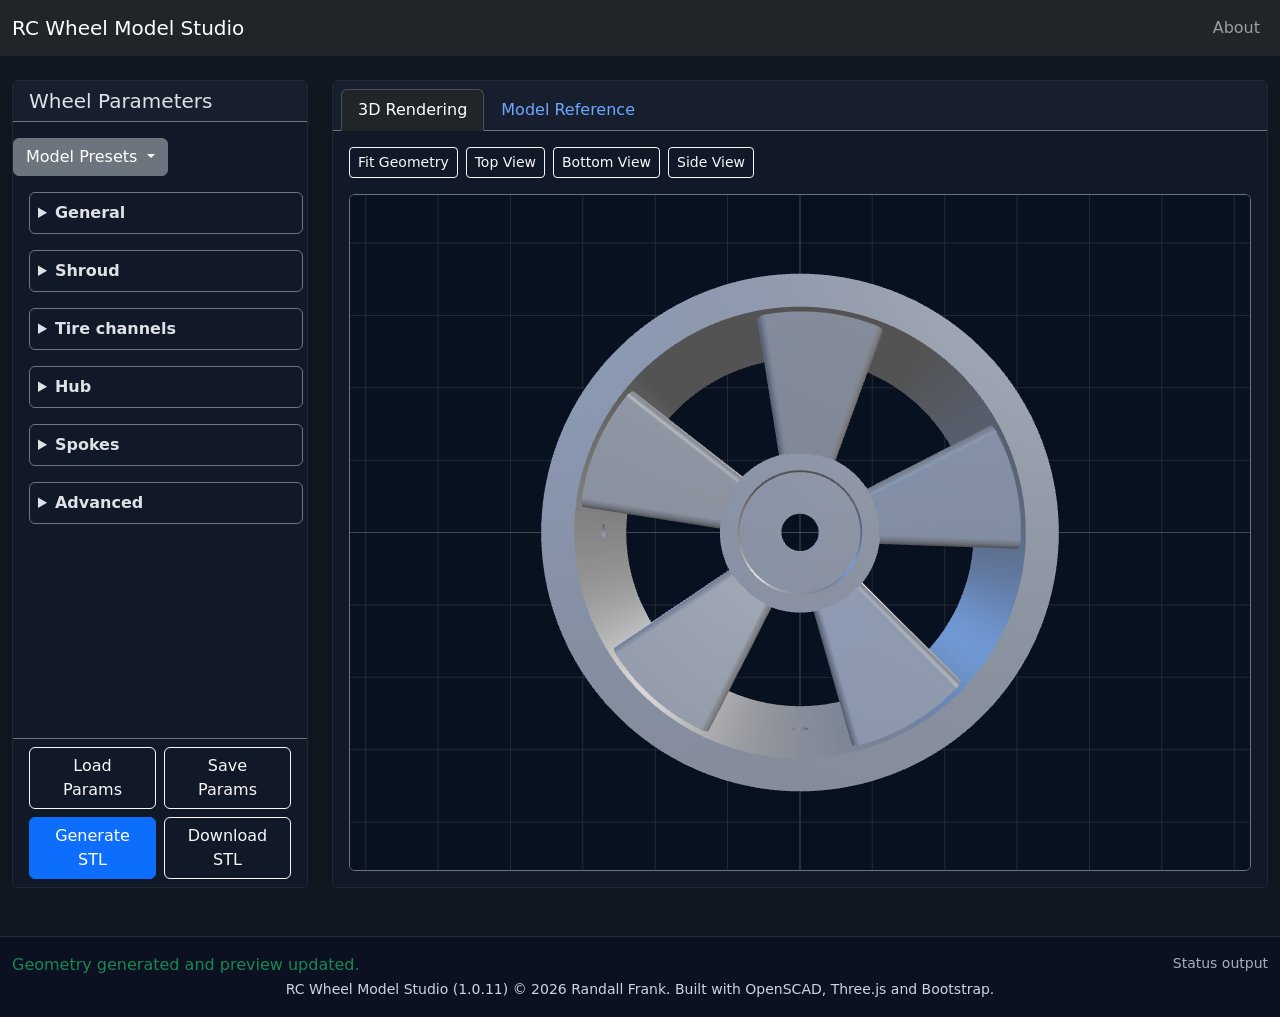
<file: index.html>
<!doctype html>
<html lang="en" data-bs-theme="dark">
<head>
    <meta charset="utf-8">
    <meta name="viewport" content="width=device-width, initial-scale=1">
    <title>RC Wheel Model Studio</title>
    <link href="./css/bootstrap.min.css" rel="stylesheet">
    <link href="./css/menus.css" rel="stylesheet">
    <style>
        body {
            min-height: 100vh;
            background: #0f1720;
            color: #e2e8f0;
        }

        .card-dark {
            background: #111827;
            border-color: #1f2937;
        }

        .param-panel {
            padding-right: 0.25rem;
        }

        .status-bar {
            background: #0b1120;
            border-top: 1px solid rgba(226, 232, 240, 0.12);
            color: #cbd5e1;
        }

        .render-canvas {
            position: absolute;
            inset: 0;
            width: 100%;
            height: 100%;
            display: block;
        }

        .placeholder-img {
            object-fit: cover;
            width: 100%;
            height: 100%;
        }
    </style>
</head>
<body>
    <nav class="navbar navbar-expand-lg navbar-dark bg-dark sticky-top">
        <div class="container-fluid">
            <a class="navbar-brand" href="#">RC Wheel Model Studio</a>
            <button class="navbar-toggler" type="button" data-bs-toggle="collapse" data-bs-target="#navbarNav" aria-controls="navbarNav" aria-expanded="false" aria-label="Toggle navigation">
                <span class="navbar-toggler-icon"></span>
            </button>
            <div class="collapse navbar-collapse" id="navbarNav">
                <ul class="navbar-nav ms-auto">
                    <li class="nav-item">
                        <button class="nav-link btn btn-link" type="button" data-bs-toggle="modal" data-bs-target="#aboutModal">
                            About
                        </button>
                    </li>
                </ul>
            </div>
        </div>
    </nav>

    <main class="container-fluid py-4">
        <div class="row gx-4">
            <aside class="col-xl-3 col-lg-4 mb-4">
                <div class="card card-dark shadow-sm h-100">
                    <div class="card-header border-bottom border-secondary">
                        <h5 class="mb-0">Wheel Parameters</h5>
                    </div>
                    <div class="dropdown mt-3">
                            <button class="btn btn-secondary dropdown-toggle" type="button" id="dropdownMenuButton" data-bs-toggle="dropdown" aria-haspopup="true" aria-expanded="false">
                                Model Presets
                            </button>
                            <div class="dropdown-menu" aria-labelledby="dropdownMenuButton" id="presetSelect">
                            </div>
                    </div>
                    <div class="card-body param-panel overflow-y-scroll" style="max-height: 750px;">
                        <form id="paraForm" class="mb-3"></form>
                    </div>
                    <div class="card-footer bg-transparent border-top border-secondary d-flex flex-column gap-2">
                        <div class="d-flex gap-2">
                            <button id="loadParamsButton" type="button" class="btn btn-outline-light w-100">Load Params</button>
                            <button id="saveParamsButton" type="button" class="btn btn-outline-light w-100">Save Params</button>
                        </div>
                        <div class="d-flex gap-2">
                            <button id="generateButton" type="button" class="btn btn-primary w-100">
                                    <span class="spinner-border spinner-border-sm" aria-hidden="true" id="generateWait">  </span>
                                    <span role="status">Generate STL</span>
                            </button>
                            <button id="downloadButton" type="button" class="btn btn-outline-light w-100" disabled>Download STL</button>
                        </div>
                    </div>
                    <input id="paramsFileInput" type="file" accept=".json,application/json" class="d-none">
                </div>
            </aside>

            <section class="col-xl-9 col-lg-8">
                <div class="card card-dark shadow-sm mb-4">
                    <div class="card-header border-bottom border-secondary">
                        <ul class="nav nav-tabs card-header-tabs" id="mainTabs" role="tablist">
                            <li class="nav-item" role="presentation">
                                <button class="nav-link active" id="rendering-tab" data-bs-toggle="tab" data-bs-target="#renderingTab" type="button" role="tab" aria-controls="renderingTab" aria-selected="false">3D Rendering</button>
                            </li>
                            <li class="nav-item" role="presentation">
                                <button class="nav-link" id="model-tab" data-bs-toggle="tab" data-bs-target="#modelTab" type="button" role="tab" aria-controls="modelTab" aria-selected="true">Model Reference</button>
                            </li>
                        </ul>
                    </div>
                    <div class="card-body tab-content p-3">
                        <div class="tab-pane fade" id="modelTab" role="tabpanel" aria-labelledby="model-tab">
                            <div class="row g-3 justify-content-center overflow-y-scroll" style="max-height: 850px;">
                                <div class="col-12">
                                    <div class="card card-dark border-secondary">
                                        <div class="card-body p-3">
                                            <h6 class="mb-2">Tire Model Diagram</h6>
                                            <p class="mb-0 text-muted">The tire parameter model is fairly comprehensive but that can make it complex. Cross sections of the entire tire and a single spoke are shown with the specific parameters values called out.</p>
                                        </div>
                                    </div>
                                </div>
                                <div class="col-md-auto">
                                    <div class=" rounded overflow-hidden border border-secondary bg-secondary">
                                        <img src="./images/diagram_core.png" />
                                    </div>
                                </div>
                                <div class="col-md-auto">
                                    <div class="rounded overflow-hidden border border-secondary bg-secondary">
                                        <img src="./images/diagram_spoke.png" />
                                     </div>
                                </div>

                            </div>
                        </div>

                        <div class="tab-pane fade show active" id="renderingTab" role="tabpanel" aria-labelledby="rendering-tab">
                            <div class="d-flex flex-wrap gap-2 mb-3">
                                <button id="fitViewButton" type="button" class="btn btn-sm btn-outline-light">Fit Geometry</button>
                                <button id="topViewButton" type="button" class="btn btn-sm btn-outline-light">Top View</button>
                                <button id="bottomViewButton" type="button" class="btn btn-sm btn-outline-light">Bottom View</button>
                                <button id="sideViewButton" type="button" class="btn btn-sm btn-outline-light">Side View</button>
                            </div>
                            <div class="ratio ratio-4x3 rounded overflow-hidden border border-secondary position-relative bg-black">
                                <canvas id="renderCanvas" class="render-canvas"></canvas>
                            </div>
                        </div>
                    </div>
                </div>
            </section>
        </div>
    </main>

    <div class="modal fade" id="aboutModal" tabindex="-1" aria-labelledby="aboutModalLabel" aria-hidden="true">
        <div class="modal-dialog modal-dialog-centered">
            <div class="modal-content card-dark">
                <div class="modal-header border-bottom border-secondary">
                    <h5 class="modal-title" id="aboutModalLabel">About RC Wheel Model Studio</h5>
                    <button type="button" class="btn-close btn-close-white" data-bs-dismiss="modal" aria-label="Close"></button>
                </div>
                <div class="modal-body">
                    <p class="mb-3">RC Wheel Model Studio lets one explore and generate RC wheel STL files from configurable OpenSCAD model.</p>
                    <p class="mb-3 text-muted">Use the parameter panel to tune the wheel and generate a 3D preview before downloading the STL.  The Save Params and Load Params buttons can be used to save and load the current parameter settings.</p>
                    <p class="mb-3 text-muted">RC Wheel Model Studio (1.0.11) &copy; <script>document.write(new Date().getFullYear());</script> Randall Frank.</p>
                    <p class="mb-0 text-muted">Built: 2026-09-03 12:43<br>Branch: main:16b1d2098af7422b88d917e7993439ff9c2339ec</p>
                </div>
                <div class="modal-footer border-top border-secondary">
                    <button type="button" class="btn btn-outline-light" data-bs-dismiss="modal">Close</button>
                </div>
            </div>
        </div>
    </div>

    <footer class="status-bar py-3">
        <div class="container-fluid d-flex flex-column flex-md-row justify-content-between gap-2">
            <div id="statusText">Ready. Adjust parameters and click Generate.</div>
            <div class="text-muted small">Status output</div>
        </div>
        <div class="container text-center">
            <small>RC Wheel Model Studio (1.0.11) &copy; <script>document.write(new Date().getFullYear());</script> Randall Frank. Built with OpenSCAD, Three.js and Bootstrap.</small>
        </div>
    </footer>

    <script src="./js/bootstrap.bundle.min.js"></script>
    <script type="importmap">
        {
            "imports": {
            "three": "./threejs/three.module.min.js",
            "three/addons/": "./threejs/examples/jsm/"
            }
        }
    </script>
    <script src="./wheel.js"></script>
    <script src="./wheel_params.js"></script>
    <script type="module" src="./main.js"></script>
</body>
</html>
</file>
<file: css/menus.css>
/* Ensure the submenu positions correctly relative to its parent item */
.dropdown-menu .dropend {
  position: relative;
}

/* Position the nested submenu directly to the right and flush with the top */
.dropdown-menu .dropend .dropdown-menu {
  top: 0;
  left: 100%;
  margin-top: -1px; /* Corrects alignment border issues */
}

/* Opens the menu on hover for desktop screens */
@media (min-width: 992px) {
  .dropdown-menu .dropend:hover > .dropdown-menu {
    display: block;
  }
}
</file>
